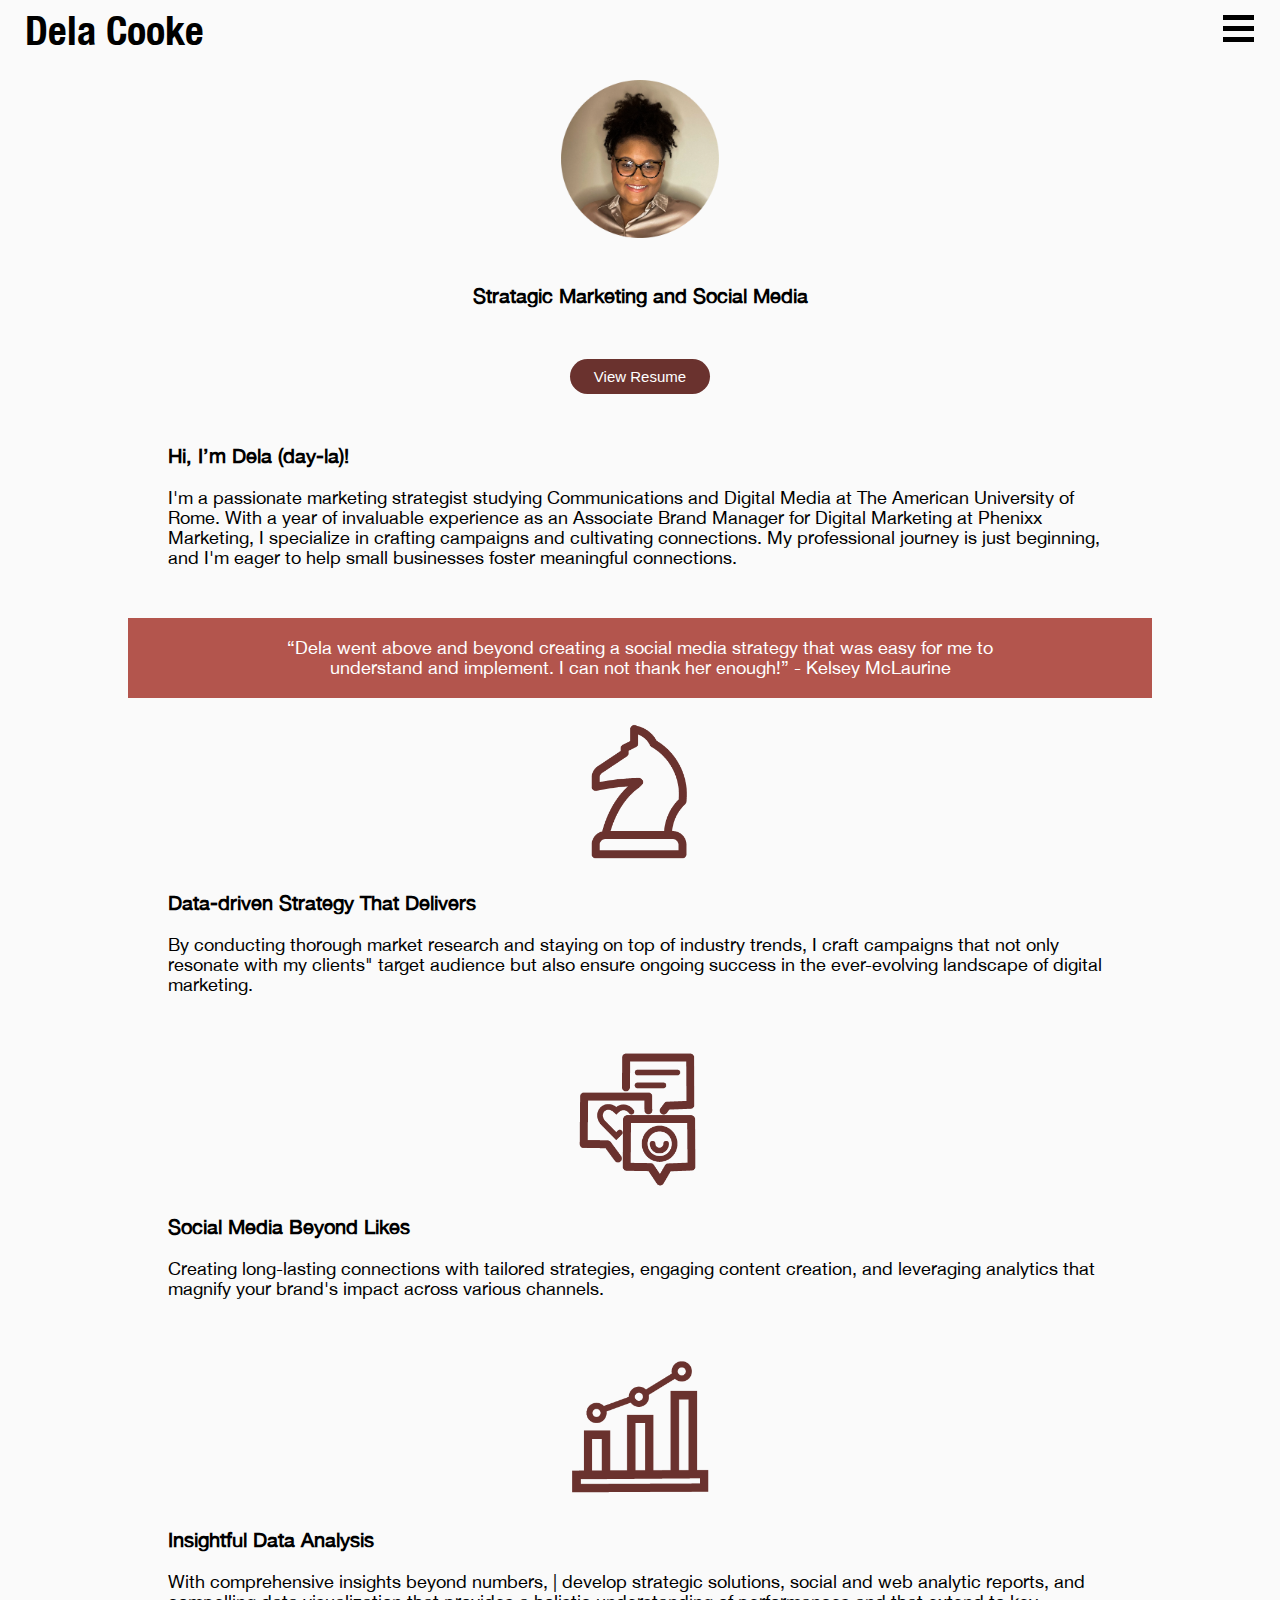
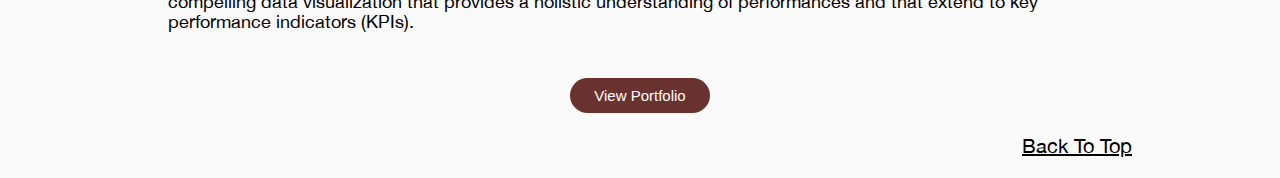
<file: index.html>
<!DOCTYPE html>
<html lang="en">

<head>
    <meta charset="UTF-8">
    <meta http-equiv="X-UA-Compatible" content="IE=edge">
    <meta name="viewport" content="width=device-width, initial-scale=1.0">
    <title>Dela Cooke</title>
    <link rel="stylesheet" href="style.css">
    <link rel="stylesheet" href="https://cdnjs.cloudflare.com/ajax/libs/font-awesome/4.7.0/css/font-awesome.min.css">
    <style>
    </style>
</head>

<body>
    <div id="top">
        <h1 class="navbar">
            <a href="index.html" class="nav-logo">Dela Cooke</a>
        </h1>
        <label class="hamburger-menu">
            <input type="checkbox" />
        </label>
        <aside class="sidebar">
            <nav>
                <a href="index.html">Home</a>
                <a href="resume.html">Resume</a>
                <a href="portfolio.html">Portfolio</a>
            </nav>
            <div class="menu_icon">
                <li><a href="mailto:cookedela@gmail.com"><i class="fa fa-envelope"
                            style="font-size:48px;color:#fff;padding: 20px;"></i></a></li>
                <li><a href="https://www.linkedin.com/in/delacooke"><i class="fa fa-linkedin"
                            style="font-size:48px;color:#fff;padding: 20px;"></i></a></li>
            </div>
        </aside>
    </div>
    <div class="page_1">
        <div class="contain_1">
            <img src="image/Profile_Image.png" alt="Profile_Image"><br>
            <h2>Stratagic Marketing and Social Media</h2><br><br>
            <a href="resume.html">View Resume</a>
        </div>
        <div class="contain_2">
            <h2>Hi, I’m Dela (day-la)!</h2>
            <p>I'm a passionate marketing strategist studying
                Communications and Digital Media at The American
                University of Rome. With a year of invaluable
                experience as an Associate Brand Manager for Digital
                Marketing at Phenixx Marketing, I specialize in crafting
                campaigns and cultivating connections. My
                professional journey is just beginning, and I'm eager to
                help small businesses foster meaningful connections.</p>
        </div>
        <div class="contain_3">
            <p>“Dela went above and beyond creating a social media strategy that was easy for me to understand and
                implement. I can not thank her enough!” - Kelsey McLaurine</p>
        </div>
        <div class="contain_4">
            <img src="image/icons-01.png" alt="icons-01" width="141px" height="141px"><br>
            <h2>Data-driven Strategy That Delivers</h2>
            <p>By conducting thorough market research and staying
                on top of industry trends, I craft campaigns that not
                only resonate with my clients" target audience but also
                ensure ongoing success in the ever-evolving
                landscape of digital marketing.</p><br><br>
            <img src="image/icons-02.png" alt="icons-02" width="139px" height="141px"><br>
            <h2>Social Media Beyond Likes</h2>
            <p>Creating long-lasting connections with tailored
                strategies, engaging content creation, and leveraging
                analytics that magnify your brand's impact across
                various channels.</p><br><br>
            <img src="image/icons-03.png" alt="icons-03" width="150px" height="150px"><br>
            <h2>Insightful Data Analysis</h2>
            <p>With comprehensive insights beyond numbers, |
                develop strategic solutions, social and web analytic
                reports, and compelling data visualization that provides
                a holistic understanding of performances and that
                extend to key performance indicators (KPIs).</p><br><br>
            <a href="portfolio.html">View Portfolio</a>
        </div>
        <div class="contain_5">
            <a href="#top">Back To Top</a>
        </div>
    </div>
</body>

</html>
</file>
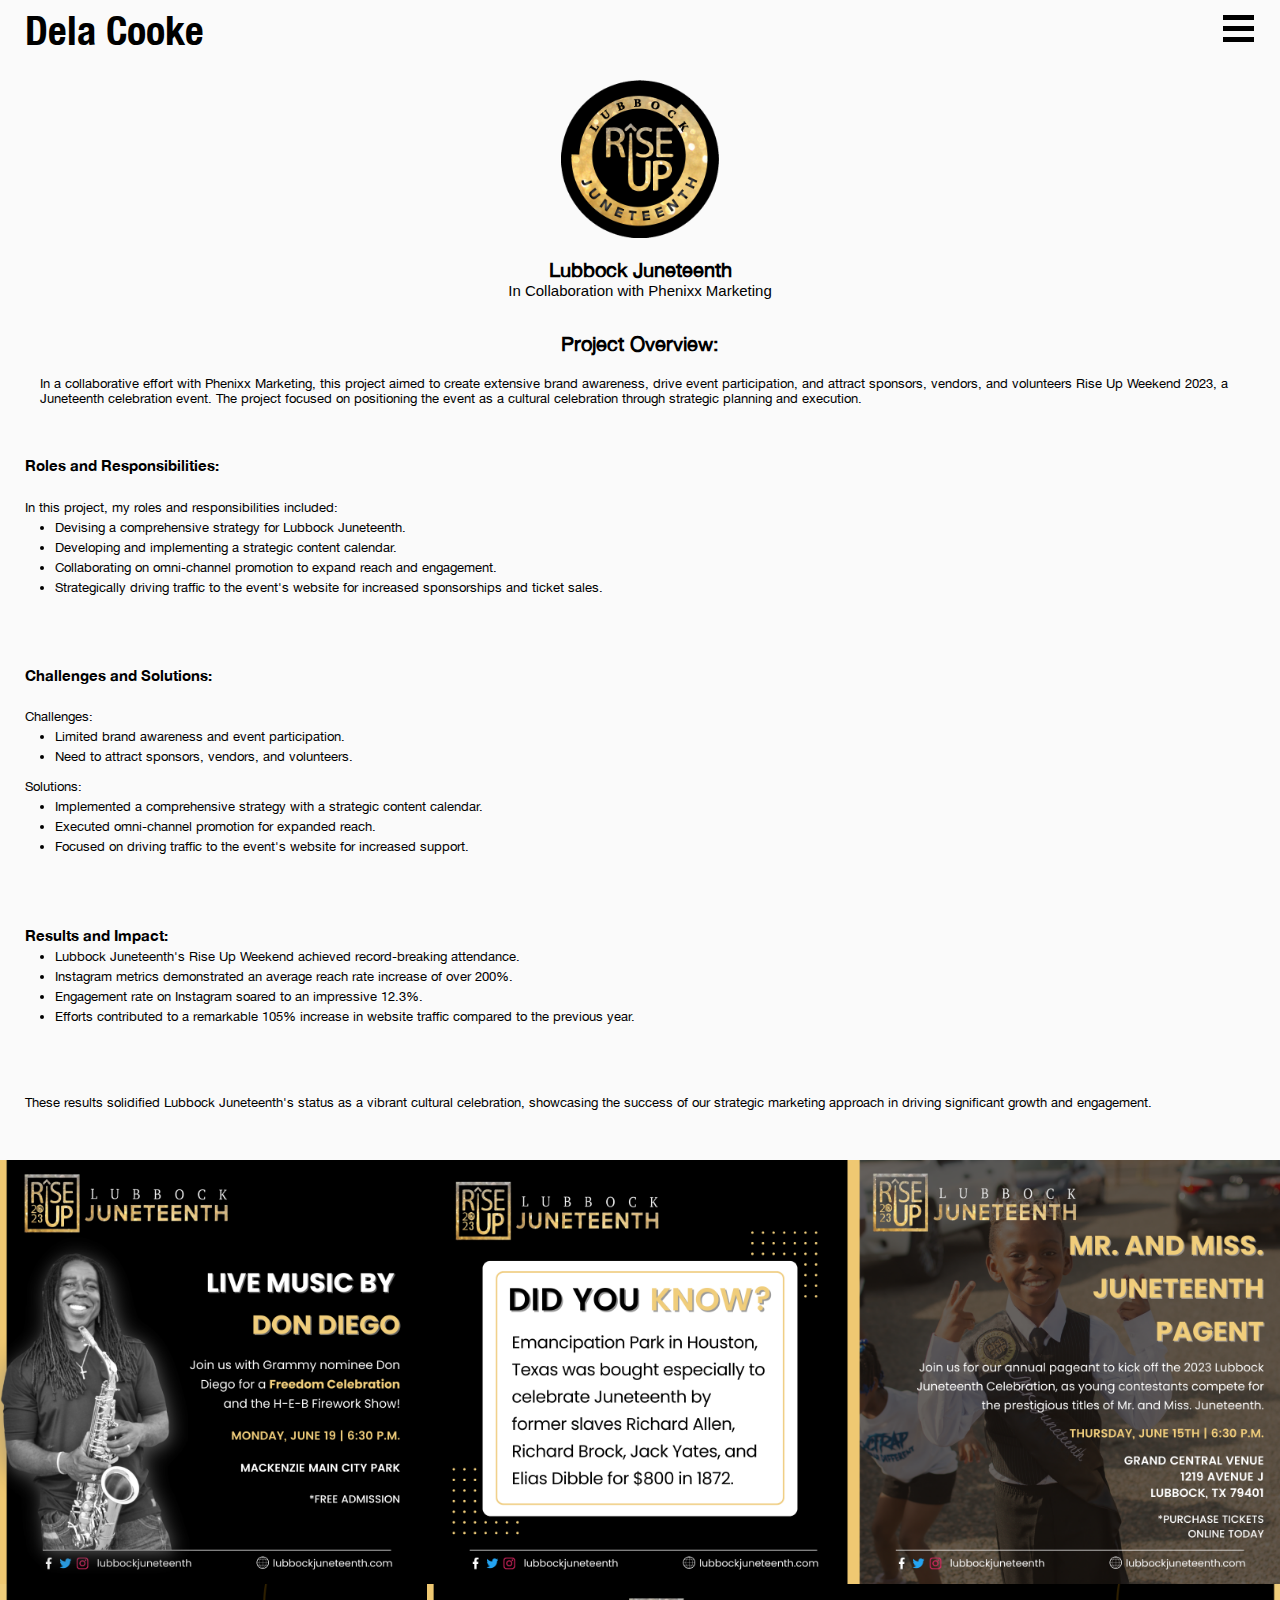
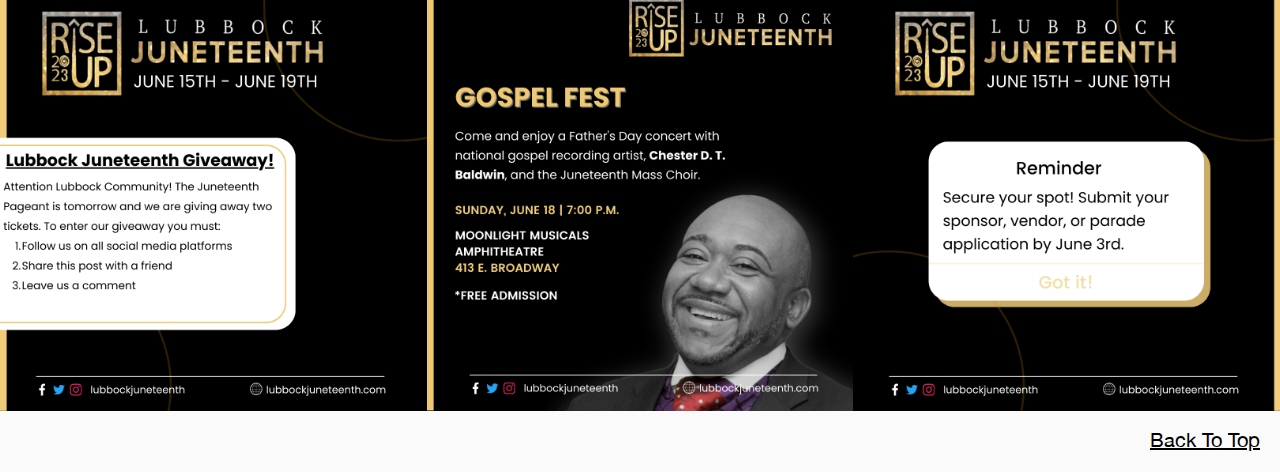
<file: lubbock_juneteenth.html>
<!DOCTYPE html>
<html lang="en">

<head>
    <meta charset="UTF-8">
    <meta http-equiv="X-UA-Compatible" content="IE=edge">
    <meta name="viewport" content="width=device-width, initial-scale=1.0">
    <title>Lubbock Juneteenth</title>
    <link rel="stylesheet" href="style.css">
    <link rel="stylesheet" href="https://cdnjs.cloudflare.com/ajax/libs/font-awesome/4.7.0/css/font-awesome.min.css">
</head>

<body>
    <div id="top">
        <h1 class="navbar">
            <a href="index.html" class="nav-logo">Dela Cooke</a>
        </h1>
        <label class="hamburger-menu">
            <input type="checkbox" />
        </label>
        <aside class="sidebar">
            <nav>
                <a href="index.html">Home</a>
                <a href="resume.html">Resume</a>
                <a href="portfolio.html">Portfolio</a>
            </nav>
            <div class="menu_icon">
                <li><a href="mailto:cookedela@gmail.com"><i class="fa fa-envelope"
                            style="font-size:48px;color:#fff;padding: 20px;"></i></a></li>
                <li><a href="https://www.linkedin.com/in/delacooke"><i class="fa fa-linkedin"
                            style="font-size:48px;color:#fff;padding: 20px;"></i></a></li>
            </div>
        </aside>
    </div>
    <div class="page_5">
        <div class="contain_1">
            <img src="image/Riseup2022-logo-artwork-L.png" alt="Profile_Image">
            <h2>Lubbock Juneteenth</h2>
            <p>In Collaboration with Phenixx Marketing</p>
        </div>
        <div class="contain_2">
            <h2>Project Overview: </h2>
            <p>In a collaborative effort with Phenixx Marketing, this project aimed to create extensive brand awareness,
                drive event participation, and attract sponsors, vendors, and volunteers Rise Up Weekend 2023, a
                Juneteenth celebration event. The project focused on positioning the event as a cultural celebration
                through strategic planning and execution.</p>
        </div>
        <div class="resume_con_3">
            <h2>Roles and Responsibilities:</h2><br>
            <p>In this project, my roles and responsibilities included:</p>
            <ul>
                <li>Devising a comprehensive strategy for Lubbock Juneteenth.</li>
                <li>Developing and implementing a strategic content calendar.</li>
                <li>Collaborating on omni-channel promotion to expand reach and engagement.</li>
                <li>Strategically driving traffic to the event's website for increased sponsorships and ticket sales.
                </li>
            </ul> <br><br>
            <h2>Challenges and Solutions:</h2><br>
            <ul>
                <p>Challenges:</p>
                <li>Limited brand awareness and event participation.</li>
                <li>Need to attract sponsors, vendors, and volunteers.</li> <br>
                <p>Solutions:</p>
                <li>Implemented a comprehensive strategy with a strategic content calendar.</li>
                <li>Executed omni-channel promotion for expanded reach.</li>
                <li>Focused on driving traffic to the event's website for increased support.</li>
            </ul> <br><br>
            <h2>Results and Impact:</h2>
            <ul>
                <li>Lubbock Juneteenth's Rise Up Weekend achieved record-breaking attendance.</li>
                <li>Instagram metrics demonstrated an average reach rate increase of over 200%.</li>
                <li>Engagement rate on Instagram soared to an impressive 12.3%.</li>
                <li>Efforts contributed to a remarkable 105% increase in website traffic compared to the previous year.
                </li>
            </ul><br><br>
            <p>These results solidified Lubbock Juneteenth's status as a vibrant cultural celebration, showcasing the
                success of our strategic marketing approach in driving significant growth and engagement.</p>
        </div>
        <div class="images">
            <div>
                <div><img src="image/img_7.png" alt=""></div>
                <div><img src="image/img_8.png" alt=""></div>
                <div><img src="image/img_9.png" alt=""></div>
            </div>
            <div>
                <div><img src="image/img_10.png" alt=""></div>
                <div><img src="image/img_11.png" alt=""></div>
                <div><img src="image/img_12.png" alt=""></div>
            </div>
        </div>
    </div>
    <div class="contain_5">
        <a href="#top">Back To Top</a>
    </div>
    </div>
</body>

</html>
</file>
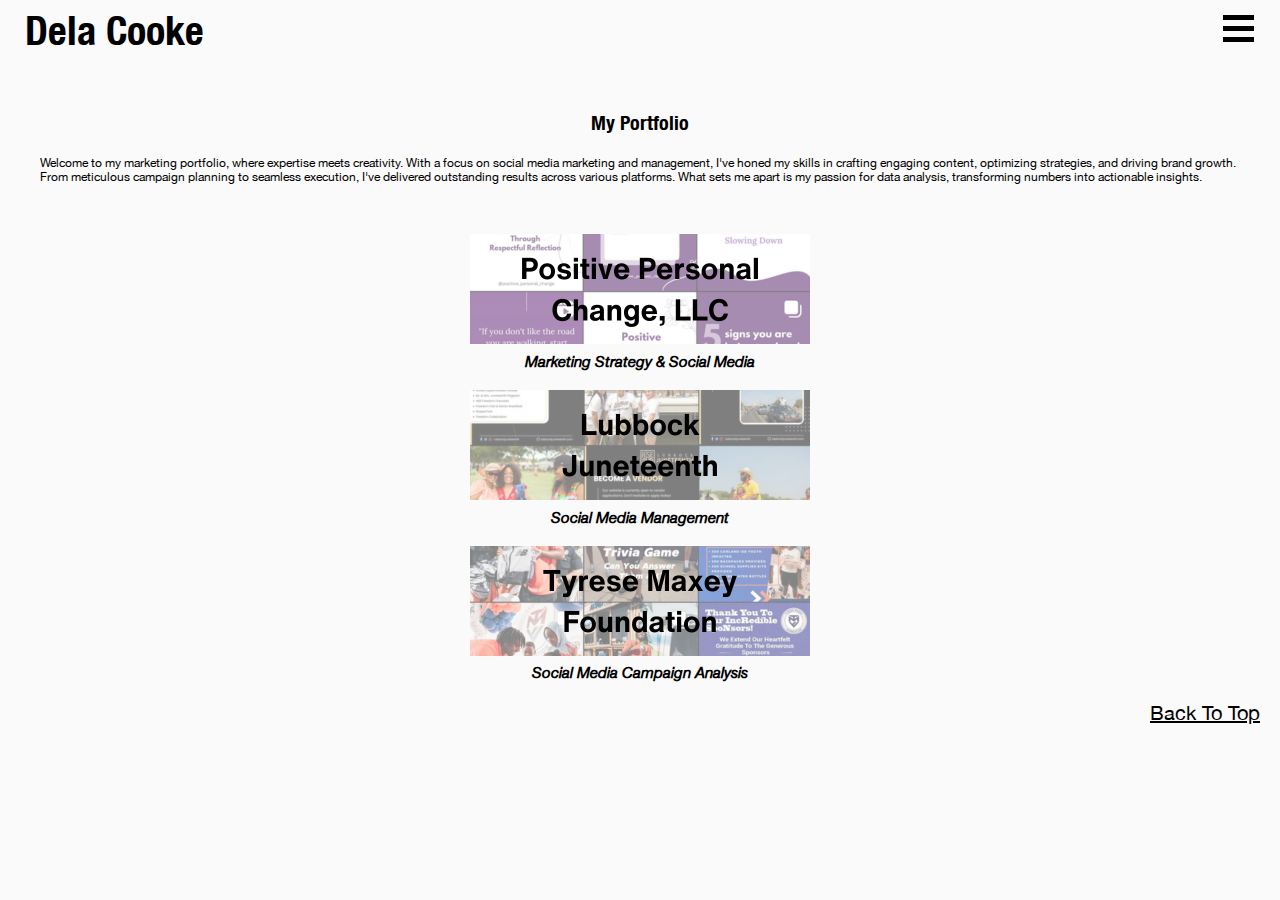
<file: portfolio.html>
<!DOCTYPE html>
<html lang="en">

<head>
    <meta charset="UTF-8">
    <meta http-equiv="X-UA-Compatible" content="IE=edge">
    <meta name="viewport" content="width=device-width, initial-scale=1.0">
    <title>Portfolio</title>
    <link rel="stylesheet" href="style.css">
    <link rel="stylesheet" href="https://cdnjs.cloudflare.com/ajax/libs/font-awesome/4.7.0/css/font-awesome.min.css">
</head>

<body>
    <div id="top">
        <h1 class="navbar">
            <a href="index.html" class="nav-logo">Dela Cooke</a>
        </h1>
        <label class="hamburger-menu">
            <input type="checkbox" />
        </label>
        <aside class="sidebar">
            <nav>
                <a href="index.html">Home</a>
                <a href="resume.html">Resume</a>
                <a href="portfolio.html">Portfolio</a>
            </nav>
            <div class="menu_icon">
                <li><a href="mailto:cookedela@gmail.com"><i class="fa fa-envelope"
                            style="font-size:48px;color:#fff;padding: 20px;"></i></a></li>
                <li><a href="https://www.linkedin.com/in/delacooke"><i class="fa fa-linkedin"
                            style="font-size:48px;color:#fff;padding: 20px;"></i></a></li>
            </div>
        </aside>
    </div>
    <div class="page_3">
        <div class="contain_2">
            <h1>My Portfolio</h1>
            <p>Welcome to my marketing portfolio, where expertise meets creativity. With a focus on social media
                marketing
                and management, I've honed my skills in crafting engaging content, optimizing strategies, and driving
                brand
                growth. From meticulous campaign planning to seamless execution, I've delivered outstanding results
                across
                various platforms. What sets me apart is my passion for data analysis, transforming numbers into
                actionable
                insights.</p>
        </div>
        <div class="banner">
            <a href="positive_personal_change.html"> <img src="image/PPC_banner.png" alt="" width="100%">
                <h3>Marketing Strategy & Social Media</h3>
            </a>
        </div>
        <div class="banner">
            <a href="lubbock_juneteenth.html"><img src="image/Lubbock_Juneteenth_banner.png" alt="" width="100%">
                <h3>Social Media Management</h3>
            </a>
        </div>
        <div class="banner">
            <a href="tyrese_maxey_foundation.html"><img src="image/TMF_banner.png" alt="" width="100%">
                <h3>Social Media Campaign Analysis</h3>
            </a>
        </div>
        <div class="contain_5">
            <a href="#top">Back To Top</a>
        </div>
    </div>
</body>

</html>
</file>
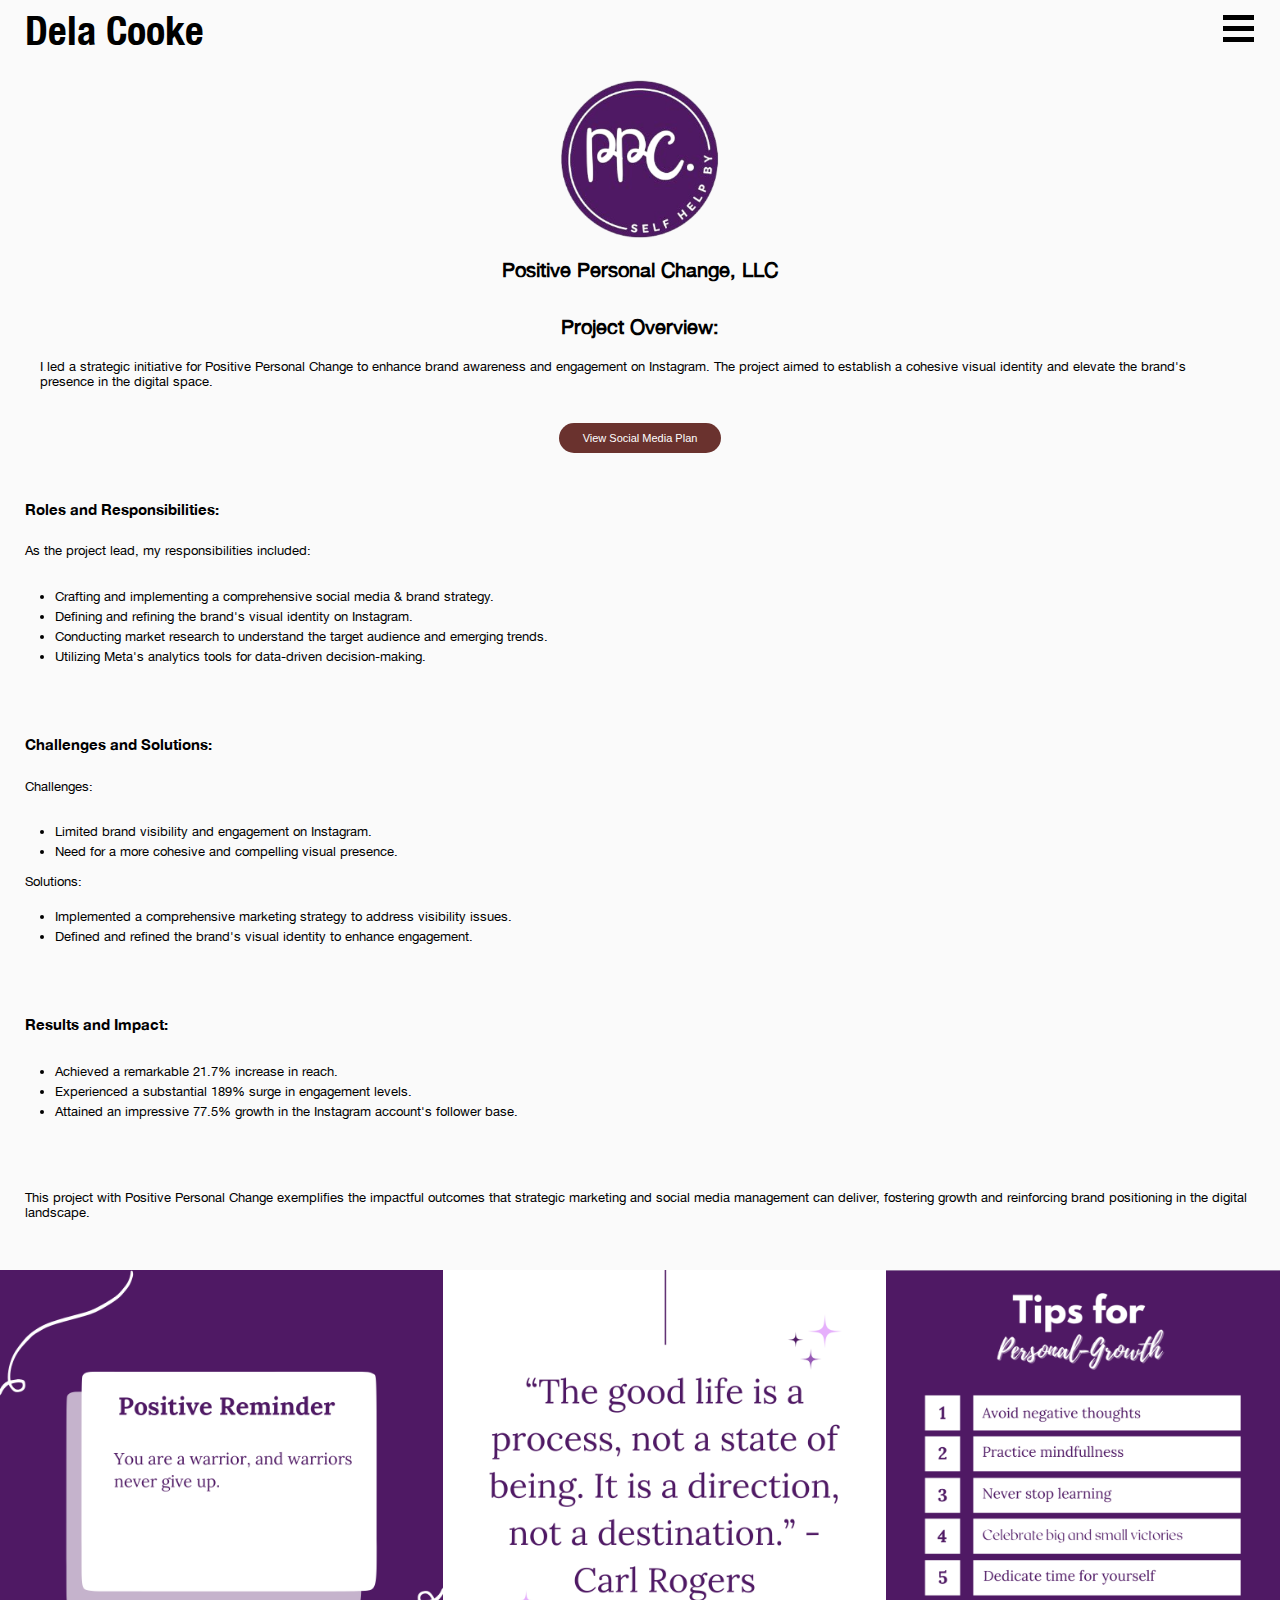
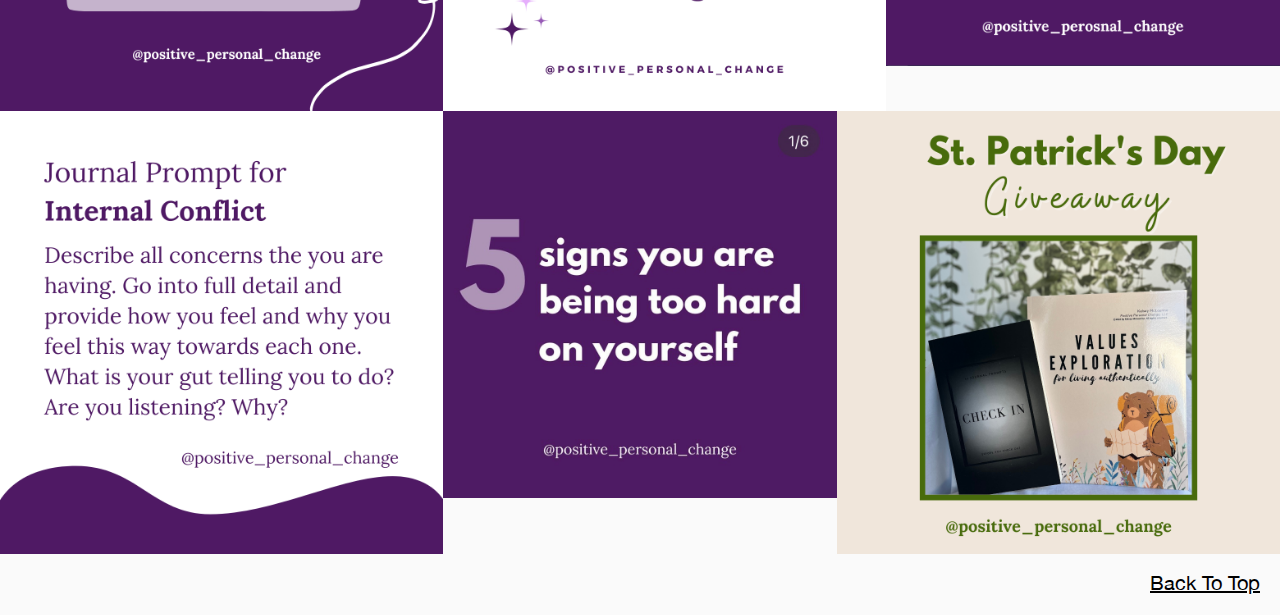
<file: positive_personal_change.html>
<!DOCTYPE html>
<html lang="en">

<head>
    <meta charset="UTF-8">
    <meta http-equiv="X-UA-Compatible" content="IE=edge">
    <meta name="viewport" content="width=device-width, initial-scale=1.0">
    <title>Positive Personal Change</title>
    <link rel="stylesheet" href="style.css">
    <link rel="stylesheet" href="https://cdnjs.cloudflare.com/ajax/libs/font-awesome/4.7.0/css/font-awesome.min.css">
</head>

<body>
    <div id="top">
        <h1 class="navbar">
            <a href="index.html" class="nav-logo">Dela Cooke</a>
        </h1>
        <label class="hamburger-menu">
            <input type="checkbox" />
        </label>
        <aside class="sidebar">
            <nav>
                <a href="index.html">Home</a>
                <a href="resume.html">Resume</a>
                <a href="portfolio.html">Portfolio</a>
            </nav>
            <div class="menu_icon">
                <li><a href="mailto:cookedela@gmail.com"><i class="fa fa-envelope"
                            style="font-size:48px;color:#fff;padding: 20px;"></i></a></li>
                <li><a href="https://www.linkedin.com/in/delacooke"><i class="fa fa-linkedin"
                            style="font-size:48px;color:#fff;padding: 20px;"></i></a></li>
            </div>
        </aside>
    </div>
    <div class="page_4">
        <div class="contain_1">
            <img src="image/ppc_logo.png" alt="Profile_Image">
            <h2>Positive Personal Change, LLC</h2>
        </div>
        <div class="contain_2">
            <h2>Project Overview: </h2>
            <p>I led a strategic initiative for Positive Personal Change to enhance brand awareness and engagement on
                Instagram. The project aimed to establish a cohesive visual identity and elevate the brand's presence in
                the digital space.</p>
            <a href="files/social_media_plan.pdf" download="social_media_plan.pdf">View Social Media Plan</a>
        </div>
        <div class="resume_con_3">
            <h2>Roles and Responsibilities:</h2><br>
            <p>As the project lead, my responsibilities included:</p><br>
            <ul>
                <li>Crafting and implementing a comprehensive social media & brand strategy.</li>
                <li>Defining and refining the brand's visual identity on Instagram.</li>
                <li>Conducting market research to understand the target audience and emerging trends.</li>
                <li>Utilizing Meta's analytics tools for data-driven decision-making.</li>
            </ul> <br><br>
            <h2>Challenges and Solutions:</h2><br>
            <p>Challenges:</p><br>
            <ul>
                <li>Limited brand visibility and engagement on Instagram.</li>
                <li>Need for a more cohesive and compelling visual presence.</li> <br>
                <p>Solutions:</p> <br>
                <li>Implemented a comprehensive marketing strategy to address visibility issues.</li>
                <li>Defined and refined the brand's visual identity to enhance engagement.</li>
            </ul> <br><br>
            <h2>Results and Impact:</h2><br>
            <ul>
                <li>Achieved a remarkable 21.7% increase in reach.</li>
                <li>Experienced a substantial 189% surge in engagement levels.</li>
                <li>Attained an impressive 77.5% growth in the Instagram account's follower base.</li>
            </ul><br><br>
            <p>This project with Positive Personal Change exemplifies the impactful outcomes that strategic marketing
                and social media management can deliver, fostering growth and reinforcing brand positioning in the
                digital landscape.</p>
        </div>
        <div class="images">
            <div>
                <div><img src="image/img_1.png" alt=""></div>
                <div><img src="image/img_2.png" alt=""></div>
                <div><img src="image/img_3.png" alt=""></div>
            </div>
            <div>
                <div><img src="image/img_4.png" alt=""></div>
                <div><img src="image/img_5.jpg" alt=""></div>
                <div><img src="image/img_6.png" alt=""></div>
            </div>
        </div>
    </div>
    <div class="contain_5">
        <a href="#top">Back To Top</a>
    </div>
    </div>
</body>

</html>
</file>
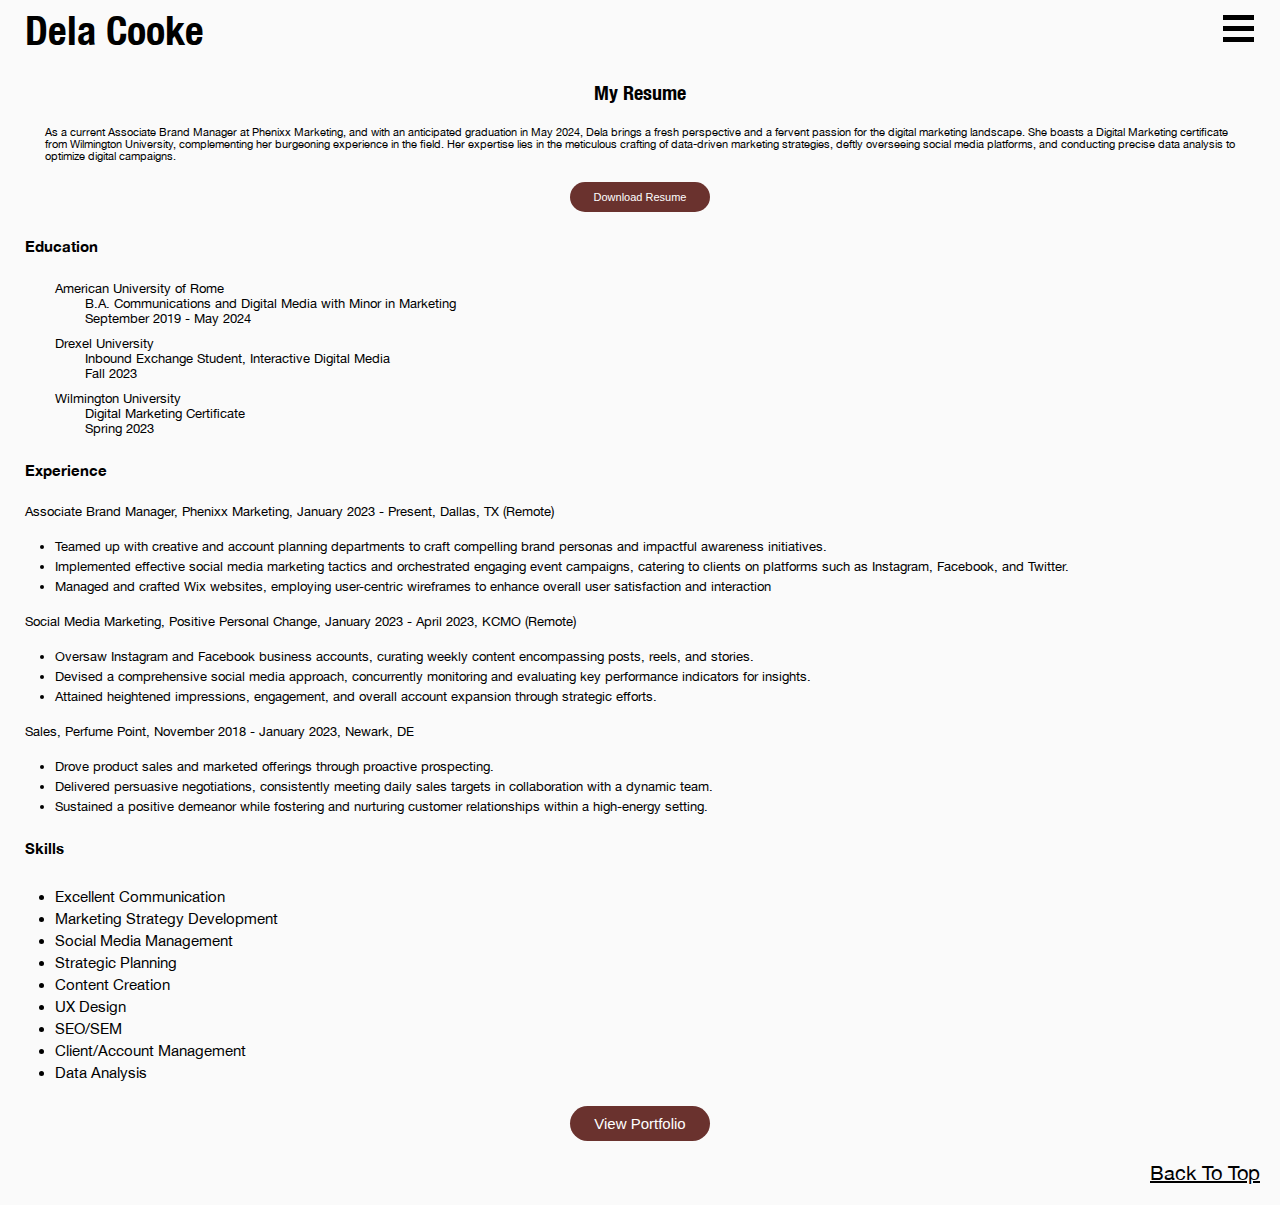
<file: resume.html>
<!DOCTYPE html>
<html lang="en">

<head>
    <meta charset="UTF-8">
    <meta http-equiv="X-UA-Compatible" content="IE=edge">
    <meta name="viewport" content="width=device-width, initial-scale=1.0">
    <title>My Resume</title>
    <link rel="stylesheet" href="style.css">
    <link rel="stylesheet" href="https://cdnjs.cloudflare.com/ajax/libs/font-awesome/4.7.0/css/font-awesome.min.css">
</head>

<body>
    <div id="top">
        <h1 class="navbar">
            <a href="index.html" class="nav-logo">Dela Cooke</a>
        </h1>
        <label class="hamburger-menu">
            <input type="checkbox" />
        </label>
        <aside class="sidebar">
            <nav>
                <a href="index.html">Home</a>
                <a href="resume.html">Resume</a>
                <a href="portfolio.html">Portfolio</a>
            </nav>
            <div class="menu_icon">
                <li><a href="mailto:cookedela@gmail.com"><i class="fa fa-envelope"
                            style="font-size:48px;color:#fff;padding: 20px;"></i></a></li>
                <li><a href="https://www.linkedin.com/in/delacooke"><i class="fa fa-linkedin"
                            style="font-size:48px;color:#fff;padding: 20px;"></i></a></li>
            </div>
        </aside>
    </div>
    <div class="resume_con_1">
        <h1>My Resume</h1>
        <p>As a current Associate Brand Manager at Phenixx Marketing, and with an anticipated graduation in May 2024,
            Dela brings a fresh perspective and a fervent passion for the digital marketing landscape. She boasts a
            Digital Marketing certificate from Wilmington University, complementing her burgeoning experience in the
            field. Her expertise lies in the meticulous crafting of data-driven marketing strategies, deftly overseeing
            social media platforms, and conducting precise data analysis to optimize digital campaigns.</p>
        <a href="files/resume.pdf" download="resume.pdf">Download Resume</a>
    </div>
    <div class="resume_con_2">
        <h2>Education</h2><br>
        <ul>American University of Rome
            <li> B.A. Communications and Digital Media with Minor in Marketing<br>
                September 2019 - May 2024</li>
        </ul>
        <ul> Drexel University
            <li>
                Inbound Exchange Student, Interactive Digital Media<br>
                Fall 2023</li>
        </ul>
        <ul>Wilmington University
            <li>
                Digital Marketing Certificate <br>
                Spring 2023</li>
        </ul>
    </div>
    <div class="resume_con_3">
        <h2>Experience</h2><br>
        <ul>Associate Brand Manager, Phenixx Marketing, January 2023 - Present, Dallas, TX (Remote)<br><br>
            <li> Teamed up with creative and account planning departments to craft compelling brand personas and
                impactful awareness initiatives.</li>
            <li>
                Implemented effective social media marketing tactics and orchestrated engaging event campaigns, catering
                to clients on platforms such as Instagram, Facebook, and Twitter.
            </li>
            <li>
                Managed and crafted Wix websites, employing user-centric wireframes to enhance overall user satisfaction
                and interaction</li>
        </ul>
        <ul>Social Media Marketing, Positive Personal Change, January 2023 - April 2023, KCMO (Remote)<br><br>
            <li> Oversaw Instagram and Facebook business accounts, curating weekly content encompassing posts, reels,
                and stories.</li>
            <li>
                Devised a comprehensive social media approach, concurrently monitoring and evaluating key performance
                indicators for insights.
            </li>
            <li>
                Attained heightened impressions, engagement, and overall account expansion through strategic efforts.
            </li>
        </ul>
        <ul>Sales, Perfume Point, November 2018 - January 2023, Newark, DE<br><br>
            <li> Drove product sales and marketed offerings through proactive prospecting.</li>
            <li>
                Delivered persuasive negotiations, consistently meeting daily sales targets in collaboration with a
                dynamic team.
            </li>
            <li>
                Sustained a positive demeanor while fostering and nurturing customer relationships within a high-energy
                setting.
            </li>
        </ul>
    </div>
    <div class="resume_con_4">
        <h2>Skills</h2><br>
        <ul>
            <li>Excellent Communication</li>
            <li>Marketing Strategy Development</li>
            <li>Social Media Management</li>
            <li>Strategic Planning</li>
            <li>Content Creation</li>
            <li>UX Design</li>
            <li>SEO/SEM</li>
            <li>Client/Account Management</li>
            <li>Data Analysis </li>
        </ul>
    </div>
    <div class="resume_con_5">
        <a href="portfolio.html">View Portfolio</a>
    </div>
    <div class="contain_5">
        <a href="#top">Back To Top</a>
    </div>
</body>

</html>
</file>
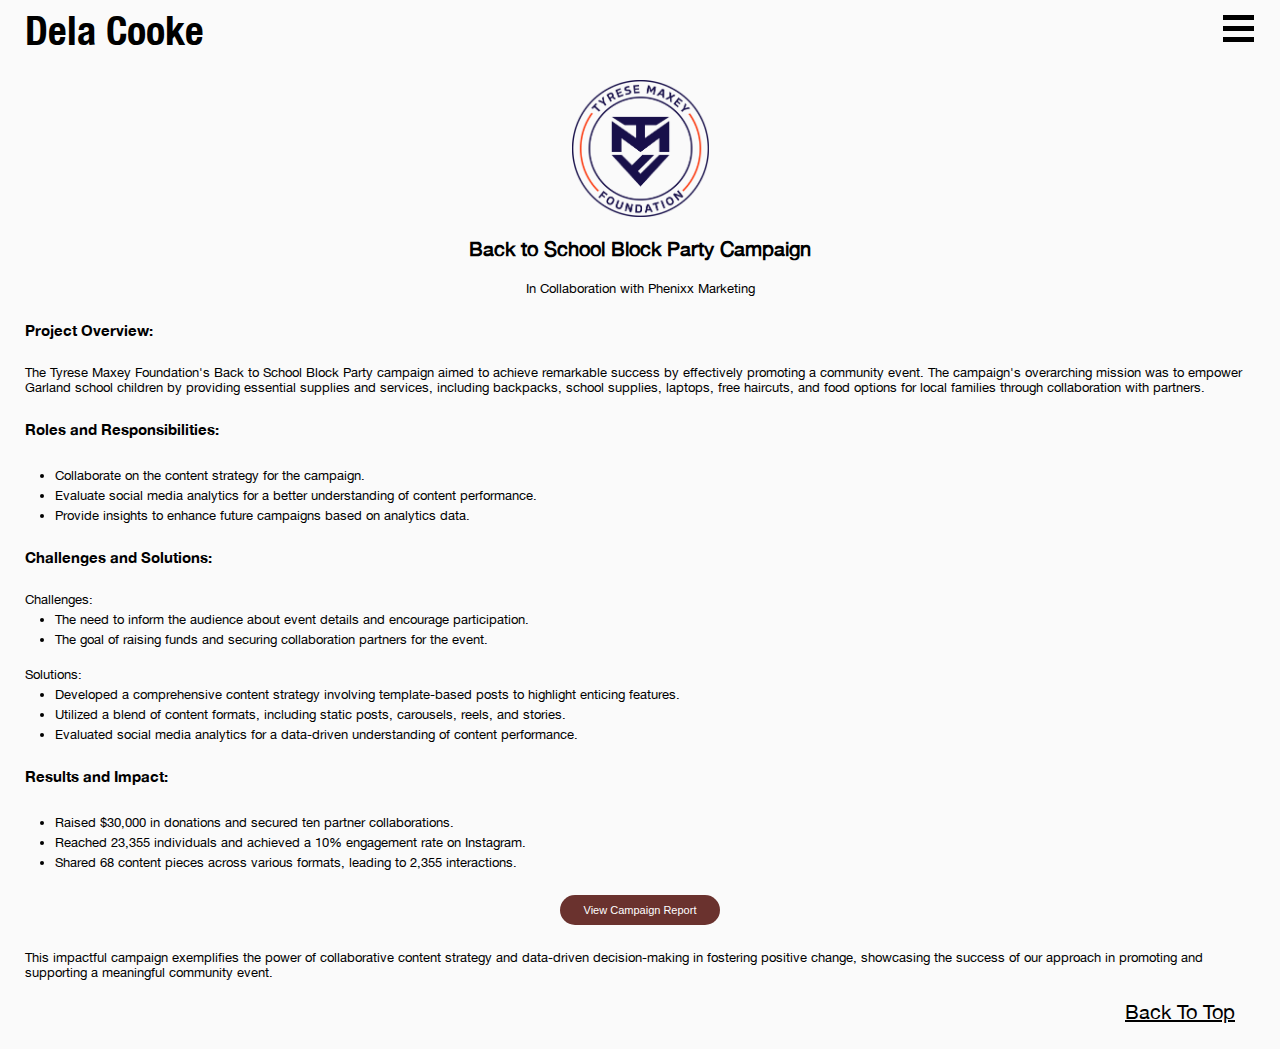
<file: tyrese_maxey_foundation.html>
<!DOCTYPE html>
<html lang="en">

<head>
    <meta charset="UTF-8">
    <meta http-equiv="X-UA-Compatible" content="IE=edge">
    <meta name="viewport" content="width=device-width, initial-scale=1.0">
    <title>Tyrese Maxey Foundation</title>
    <link rel="stylesheet" href="style.css">
    <link rel="stylesheet" href="https://cdnjs.cloudflare.com/ajax/libs/font-awesome/4.7.0/css/font-awesome.min.css">
</head>

<body>
    <div id="top">
        <h1 class="navbar">
            <a href="index.html" class="nav-logo">Dela Cooke</a>
        </h1>
        <label class="hamburger-menu">
            <input type="checkbox" />
        </label>
        <aside class="sidebar">
            <nav>
                <a href="index.html">Home</a>
                <a href="resume.html">Resume</a>
                <a href="portfolio.html">Portfolio</a>
            </nav>
            <div class="menu_icon">
                <li><a href="mailto:cookedela@gmail.com"><i class="fa fa-envelope"
                            style="font-size:48px;color:#fff;padding: 20px;"></i></a></li>
                <li><a href="https://www.linkedin.com/in/delacooke"><i class="fa fa-linkedin"
                            style="font-size:48px;color:#fff;padding: 20px;"></i></a></li>
            </div>
        </aside>
    </div>
    <div class="page_6">
        <div class="page5_con_1">
            <img src="image/New_TMF_Logos-seal-blueandorange.png" alt="riseup" width="137px" height="137px">
            <h2>Back to School Block Party Campaign</h2>
            <p>In Collaboration with Phenixx Marketing</p>
        </div>
        <div class="resume_con_2">
            <h2>Project Overview: </h2><br>
            <p>The Tyrese Maxey Foundation's Back to School Block Party campaign aimed to achieve remarkable success by
                effectively promoting a community event. The campaign's overarching mission was to empower Garland
                school
                children by providing essential supplies and services, including backpacks, school supplies, laptops,
                free
                haircuts, and food options for local families through collaboration with partners.
            </p>
        </div>
        <div class="resume_con_3">
            <h2>Roles and Responsibilities:</h2><br>
            <ul>
                <li> Collaborate on the content strategy for the campaign.</li>
                <li>
                    Evaluate social media analytics for a better understanding of content performance.
                </li>
                <li>
                    Provide insights to enhance future campaigns based on analytics data.</li>
            </ul>
        </div>
        <div class="resume_con_3">
            <h2>Challenges and Solutions:</h2><br>
            <ul>Challenges:
                <li> The need to inform the audience about event details and encourage participation.</li>
                <li>
                    The goal of raising funds and securing collaboration partners for the event.
                </li>
            </ul>
            <ul>Solutions:
                <li> Developed a comprehensive content strategy involving template-based posts to highlight enticing
                    features.</li>
                <li>
                    Utilized a blend of content formats, including static posts, carousels, reels, and stories.
                </li>
                <li> Evaluated social media analytics for a data-driven understanding of content performance.</li>
            </ul>
        </div>
        <div class="resume_con_3">
            <h2>Results and Impact:</h2><br>
            <ul>
                <li> Raised $30,000 in donations and secured ten partner collaborations.</li>
                <li>
                    Reached 23,355 individuals and achieved a 10% engagement rate on Instagram.
                </li>
                <li>
                    Shared 68 content pieces across various formats, leading to 2,355 interactions.</li>
            </ul>
        </div>
        <div class="contain_1">
            <a href="files/report.pdf" download="report.pdf">View Campaign Report</a>
        </div>
        <div class="resume_con_2">
            <p>This impactful campaign exemplifies the power of collaborative content strategy and data-driven
                decision-making in fostering positive change, showcasing the success of our approach in promoting and
                supporting a meaningful community event.
            </p>
            <div class="contain_5">
                <a href="#top">Back To Top</a>
            </div>
        </div>
</body>

</html>
</file>
<file: style.css>
@font-face {
    font-family: Helvetica Bold;
    src: url(fonts/helveticaneue-bold.woff2);
    font-weight: bold;
}

@font-face {
    font-family: Helvetica Neue;
    src: url(fonts/helveticaneue.woff2);
    font-weight: normal;
}

@font-face {
    font-family: Helvetica Italic;
    src: url(fonts/helveticaneue-italic.woff2);
}

@font-face {
    font-family: Helvetica Condensed Bold;
    src: url(fonts/helveticaneue_condensed_bold.ttf);
}

* {
    margin: 0;
    padding: 0;
    box-sizing: border-box;
}

*,
*::after,
*::before {
    box-sizing: border-box;
}

html {
    scroll-behavior: smooth;
}

body {
    margin: 0;
    background-color: #fafafa;
    line-height: 1.6;
    font-family: Helvetica Neue;
    scroll-behavior: smooth;
}

:root {
    --bar-width: 31px;
    --bar-height: 5px;
    --hamburger-gap: 6px;
    --foreground: #000;
    --background: white;
    --hamburger-margin: 15px;
    --animation-timing: 200ms ease-in-out;
    --hamburger-height: calc(var(--bar-height) * 3 + var(--hamburger-gap) * 2);
}

.lead {
    font-size: 1.5rem;
    font-weight: 300;
}

.container {
    position: fixed;
    top: 0;
    left: 0;
    width: 100vw;
    height: 100vh;
    display: flex;
    flex-direction: column;
    align-items: center;
    justify-content: center;
}

.hamburger-menu {
    --x-width: calc(var(--hamburger-height) * 1.41421356237);
    display: flex;
    flex-direction: column;
    gap: var(--hamburger-gap);
    width: max-content;
    position: absolute;
    top: var(--hamburger-margin);
    right: 2vw;
    z-index: 2;
    cursor: pointer;
}

.hamburger-menu:has(input:checked) {
    --foreground: white;
    --background: #000;
    z-index: 1000;
    position: fixed;
}

.hamburger-menu:has(input:focus-visible)::before,
.hamburger-menu:has(input:focus-visible)::after,
.hamburger-menu input:focus-visible {
    border: 1px solid var(--background);
    box-shadow: 0 0 0 1px var(--foreground);
}

.hamburger-menu::before,
.hamburger-menu::after,
.hamburger-menu input {
    content: "";
    width: var(--bar-width);
    height: var(--bar-height);
    background-color: var(--foreground);
    transform-origin: left center;
    transition: opacity var(--animation-timing), width var(--animation-timing),
        rotate var(--animation-timing), translate var(--animation-timing),
        background-color var(--animation-timing);
}

.hamburger-menu input {
    appearance: none;
    padding: 0;
    margin: 0;
    outline: none;
    pointer-events: none;
}

.hamburger-menu:has(input:checked)::before {
    rotate: 45deg;
    width: var(--x-width);
    translate: 0 calc(var(--bar-height) / -2);
}

.hamburger-menu:has(input:checked)::after {
    rotate: -45deg;
    width: var(--x-width);
    translate: 0 calc(var(--bar-height) / 2);
}

.hamburger-menu input:checked {
    opacity: 0;
    width: 0;
}

.sidebar {
    transition: translate var(--animation-timing);
    translate: -100%;
    padding: 0.5rem 1rem;
    padding-top: calc(var(--hamburger-height) + var(--hamburger-margin) + 1rem);
    background-color: #6d332e;
    color: var(--background);
}

.sidebar {
    display: flex;
    align-items: center;
    justify-content: center;
    position: fixed;
    flex-direction: column;
    top: 0;
    left: 0;
    width: 100%;
    height: 100%;
    text-align: center;
    z-index: 999;
}

aside>nav>a {
    padding: 20px;
    font-family: Helvetica Neue;
    font-size: 40px;
    font-style: normal;
    font-weight: 700;
    line-height: normal;
    color: #FFF;
    display: block;
}

.hamburger-menu:has(input:checked)+.sidebar {
    translate: 0;
}

.navbar a {
    color: #000;
    font-family: Helvetica Condensed Bold;
    font-size: 40px;
    font-weight: 700;
    line-height: 1.5;
    margin-left: 25px;
}

.menu_icon {
    display: flex;
    justify-content: space-evenly
}

li {
    list-style: none;
}

a {
    text-decoration: none;
    font-size: 18px;
    color: #000;
}

h1 {
    color: #000;
    font-family: Helvetica Condensed Bold;
    font-size: 40px;
    font-style: normal;
    font-weight: 700;
    line-height: normal;
}

h2 {
    color: #000;
    font-family: Helvetica Neue;
    font-size: 20px;
    font-style: normal;
    font-weight: 700;
    line-height: normal;
}

p {
    color: #000;
    font-family: Helvetica Neue;
    font-size: 18px;
    font-style: normal;
    font-weight: 100;
    line-height: 20px;
}

@media screen and (min-width:1200px) {
    .page_1 {
        max-width: 80%;
        margin: auto !important;
    }
}

.contain_1 {
    display: flex;
    flex-direction: column;
    justify-content: center;
    align-items: center;
}

.contain_1 img {
    width: 158px;
    height: 158px;
    flex-shrink: 0;
    margin: 20px;
}

.contain_1 h2 {
    font-size: 20px;
    font-weight: 700;
    text-align: center;
}

.contain_1 a,
.contain_4 a {
    color: #fff;
    background-color: #6A322E;
    padding: 9px 24px;
    border-radius: 30px;
    font-family: 'Inter', sans-serif;
    font-size: 15px;
    font-style: normal;
    font-weight: 400;
    line-height: normal;
}

.contain_2 {
    margin: 50px 40px;
}

.contain_2 p {
    margin-top: 20px;
}

.contain_3 {
    background-color: #B3554D;
}

.contain_3 p {
    margin: 0px 10%;
    text-align: center;
    font-weight: 500;
    padding: 20px;
    color: #fff;
}

.contain_4 {
    margin: 25px 40px;
    text-align: center;
}

.contain_4 h2 {
    margin-top: 20px;
    margin-bottom: 20px;
    text-align: left !important;
}

.contain_4 a {
    margin-top: 50px;
}

.contain_4 p {
    text-align: left !important;
}

.contain_5 {
    display: flex;
    flex-direction: row-reverse;
    margin: 20px;
}

.contain_5 a {
    color: #000;
    font-family: Helvetica Neue;
    font-size: 20px;
    font-style: normal;
    font-weight: 500;
    line-height: normal;
    text-decoration-line: underline;
}

/* resume */
.resume_con_1 p {
    margin: 20px;
    color: #000;
    font-size: 11px;
    font-style: normal;
    font-weight: 100;
    line-height: normal;
}

.resume_con_1 h1 {
    text-align: center;
    font-size: 20px;
    font-style: normal;
    font-weight: 700;
    line-height: normal;
}

.resume_con_1 a {
    color: #FFF;
    font-family: 'Inter', sans-serif;
    font-size: 11px;
    font-style: normal;
    font-weight: 400;
    line-height: normal;
}

.resume_con_2 h2,
.resume_con_3 h2,
.resume_con_4 h2 {
    color: #000;
    font-family: Helvetica Bold;
    font-size: 15px;
    font-style: normal;
    font-weight: 500;
    line-height: normal;
}

.resume_con_2 ul {
    margin: 0px 0px 10px 30px;
    color: #000;
    font-size: 13px;
    font-style: normal;
    font-weight: 100;
    line-height: normal;
}

.resume_con_3 ul {
    font-size: 13px;
    font-style: normal;
    font-weight: 100;
    line-height: normal;
    margin-bottom: 20px;
}

.resume_con_4 ul {
    font-size: 15px;
    font-style: normal;
    font-weight: 100;
    line-height: normal;
}

.resume_con_1 {
    margin: 25px;
    display: flex;
    flex-direction: column;
    align-items: center;
    margin-top: 20px;
}

.resume_con_2,
.resume_con_3,
.resume_con_4 {
    margin: 25px;
}

.resume_con_2 li,
.resume_con_3 li,
.resume_con_4 li {
    margin-left: 30px;
}

.resume_con_3 li,
.resume_con_4 li {
    list-style: disc;
    margin-top: 5px;
}

.resume_con_1 a {
    color: #fff;
    background-color: #6A322E;
    padding: 9px 24px;
    border-radius: 30px;
}

.resume_con_5 a {
    color: #fff;
    background-color: #6A322E;
    padding: 9px 24px;
    border-radius: 30px;
    font-family: 'Inter', sans-serif;
    font-size: 15px;
    font-style: normal;
    font-weight: 400;
    line-height: normal;
}

.resume_con_5 {
    display: flex;
    flex-direction: column;
    align-items: center;
}

/* portfolio */
.page_3 {
    margin-top: 20px;
}

.page_3 .contain_2 h1 {
    font-size: 20px;
    font-style: normal;
    font-weight: 700;
    line-height: normal;
    text-align: center;
}

.page_3 .contain_2 p {
    font-size: 12px;
    font-style: normal;
    font-weight: 100;
    line-height: normal;
}

.banner {
    padding: 0px 25px;
    max-width: fit-content;
    margin: auto;
    margin-top: 20px;
}

.banner h3 {
    text-align: center;
    font-size: 15px;
    font-weight: bold;
    line-height: normal;
    font-family: Helvetica Italic;
}

/* postitive personal change -- lubbock_juneteenth */
.page_5 .contain_2,
.page_4 .contain_2 {
    text-align: center;
    margin: 33px 40px 50px 40px;
}

.page_5 .contain_2 h1 {
    text-align: left;
}

.page_4 .contain_2 h1 {
    text-align: left;
    font-size: 15px;
    font-style: normal;
    font-weight: 500;
    line-height: normal;
}

.page_4 .contain_2 p {
    font-size: 13px;
    font-style: normal;
    font-weight: 100;
    line-height: normal;
    text-align: left;
    margin-bottom: 35px;
}

.page_4 .contain_2 a {
    font-family: 'Inter', sans-serif;
    font-size: 11px;
    font-style: normal;
    font-weight: 400;
    line-height: normal;
}

.page_4 .contain_1 img {
    width: 158px;
    height: 158px;
    position: relative;
}

.page_4 .contain_1 h1 {
    position: absolute;
    top: 285px;
}

.page_4 .resume_con_3 h1 {
    font-size: 15px;
    font-style: normal;
    font-weight: 500;
    line-height: normal;
}

.page_4 .resume_con_3 p {
    font-size: 13px;
    font-style: normal;
    font-weight: 100;
    line-height: normal;
}

.contain_2 a {
    margin-top: 20px;
    color: #fff;
    background-color: #6A322E;
    padding: 9px 24px;
    border-radius: 30px;
}

.page_6 .contain_1 h1 {
    margin-top: 20px;
}

.page_6 .contain_1 {
    margin-top: 20px !important;
}

.page_5 .contain_1 p {
    font-family: 'Inter', sans-serif;
    font-size: 15px;
    font-style: normal;
    font-weight: 400;
    line-height: normal;
}

.page_5 .contain_2 h1 {
    font-size: 15px;
    font-style: normal;
    font-weight: 500;
    line-height: normal;
}

.page_5 .contain_2 p {
    font-size: 13px;
    font-style: normal;
    font-weight: 100;
    line-height: normal;
    text-align: left;
}

.page_5 .resume_con_3 h1 {
    font-size: 15px;
    font-style: normal;
    font-weight: 500;
    line-height: normal;
}

.page_5 .resume_con_3 p {
    color: #000;
    font-size: 13px;
    font-style: normal;
    font-weight: 100;
    line-height: normal;
}

.images {
    margin-top: 50px;
    display: flex;
    flex-direction: column;
}

.images>div {
    display: flex;
    justify-content: space-between;
}

.images img {
    width: 100%;
    height: initial;
    margin-bottom: -10px;
}

/* tyrese  */
.page5_con_1 {
    margin: 25px;
    display: flex;
    flex-direction: column;
    align-items: center;
    margin-top: 20px;
}

.page5_con_1 h1 {
    margin-top: 15px;
    font-size: 20px;
    font-style: normal;
    font-weight: 700;
    line-height: normal;
}

.page5_con_1 p {
    font-size: 15px;
    font-style: normal;
    font-weight: 500;
    line-height: normal;
}

.page5_con_1 h2 {
    margin: 20px;
}

.page_6 div p {
    font-size: 13px;
    font-style: normal;
    font-weight: 100;
    line-height: normal;
}

.page_6 .contain_1 a {
    font-size: 11px;
    font-style: normal;
    font-weight: 400;
    line-height: normal;
}
</file>
